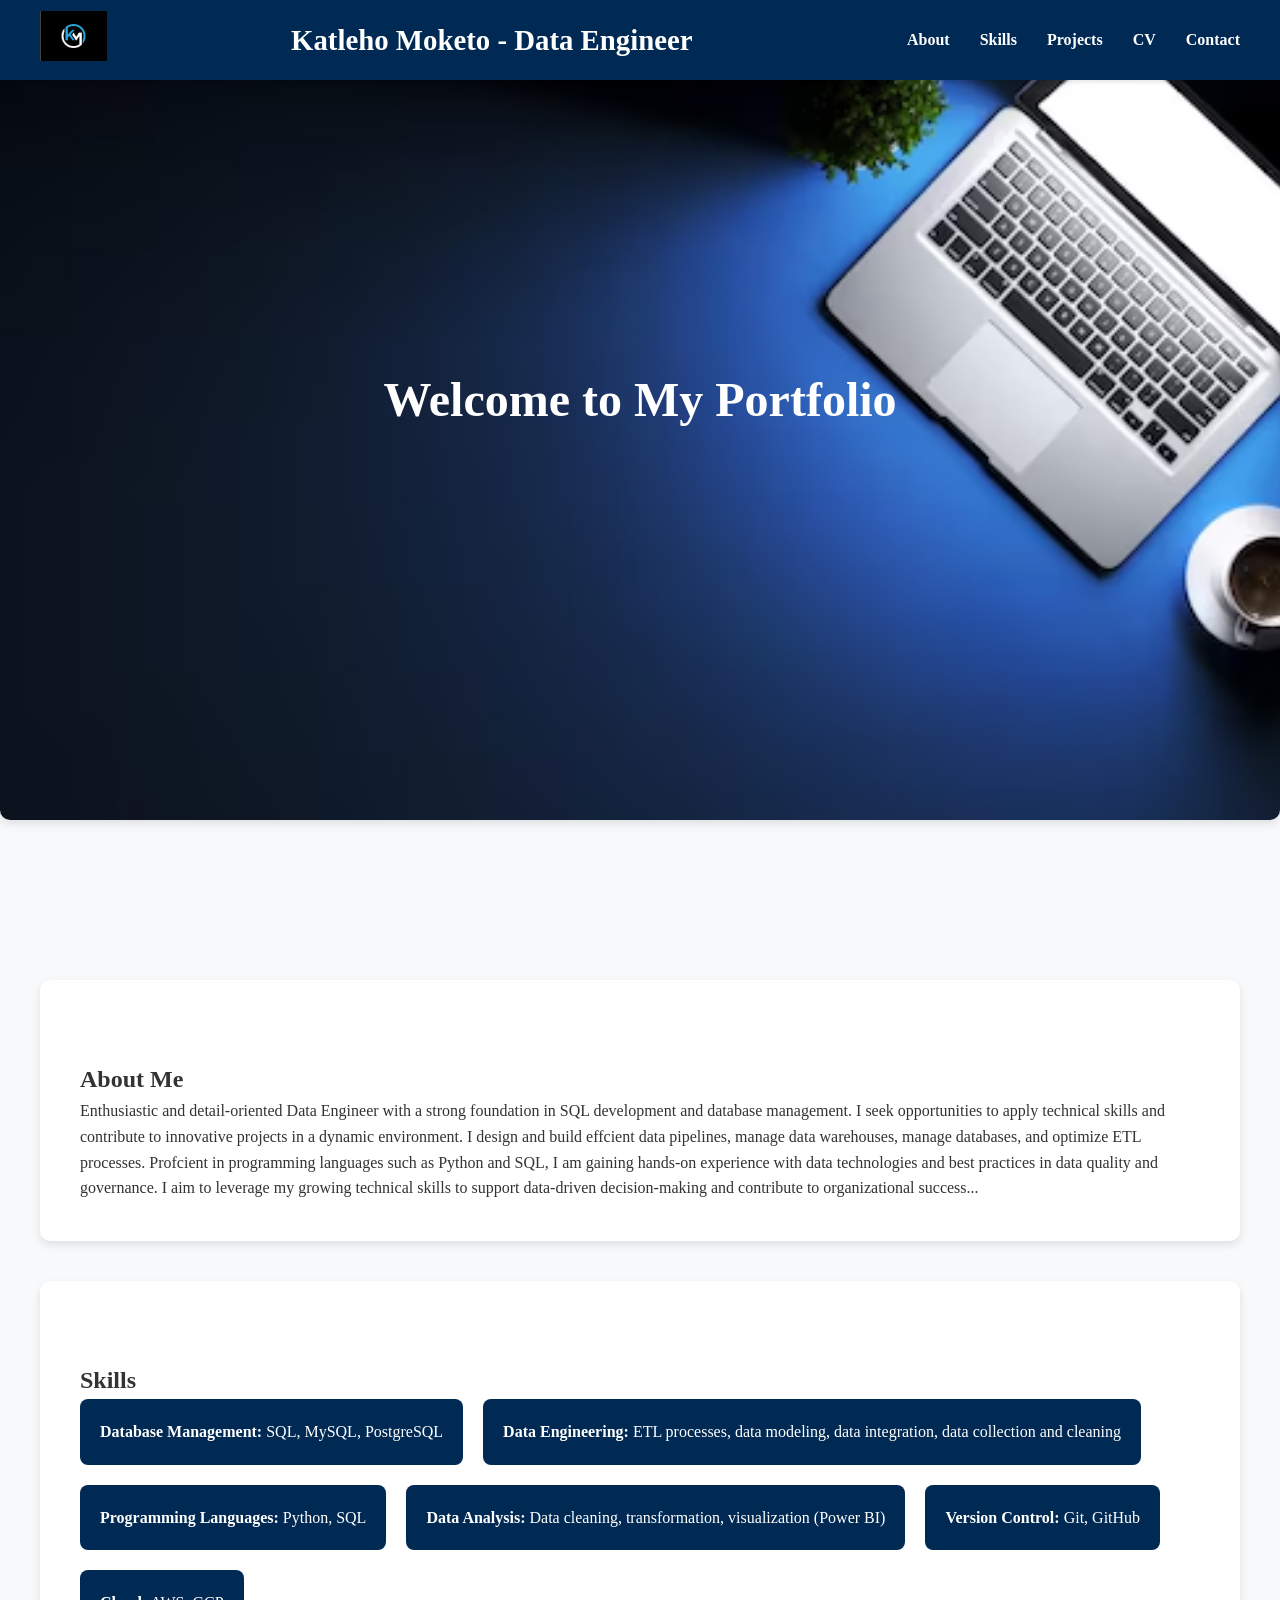
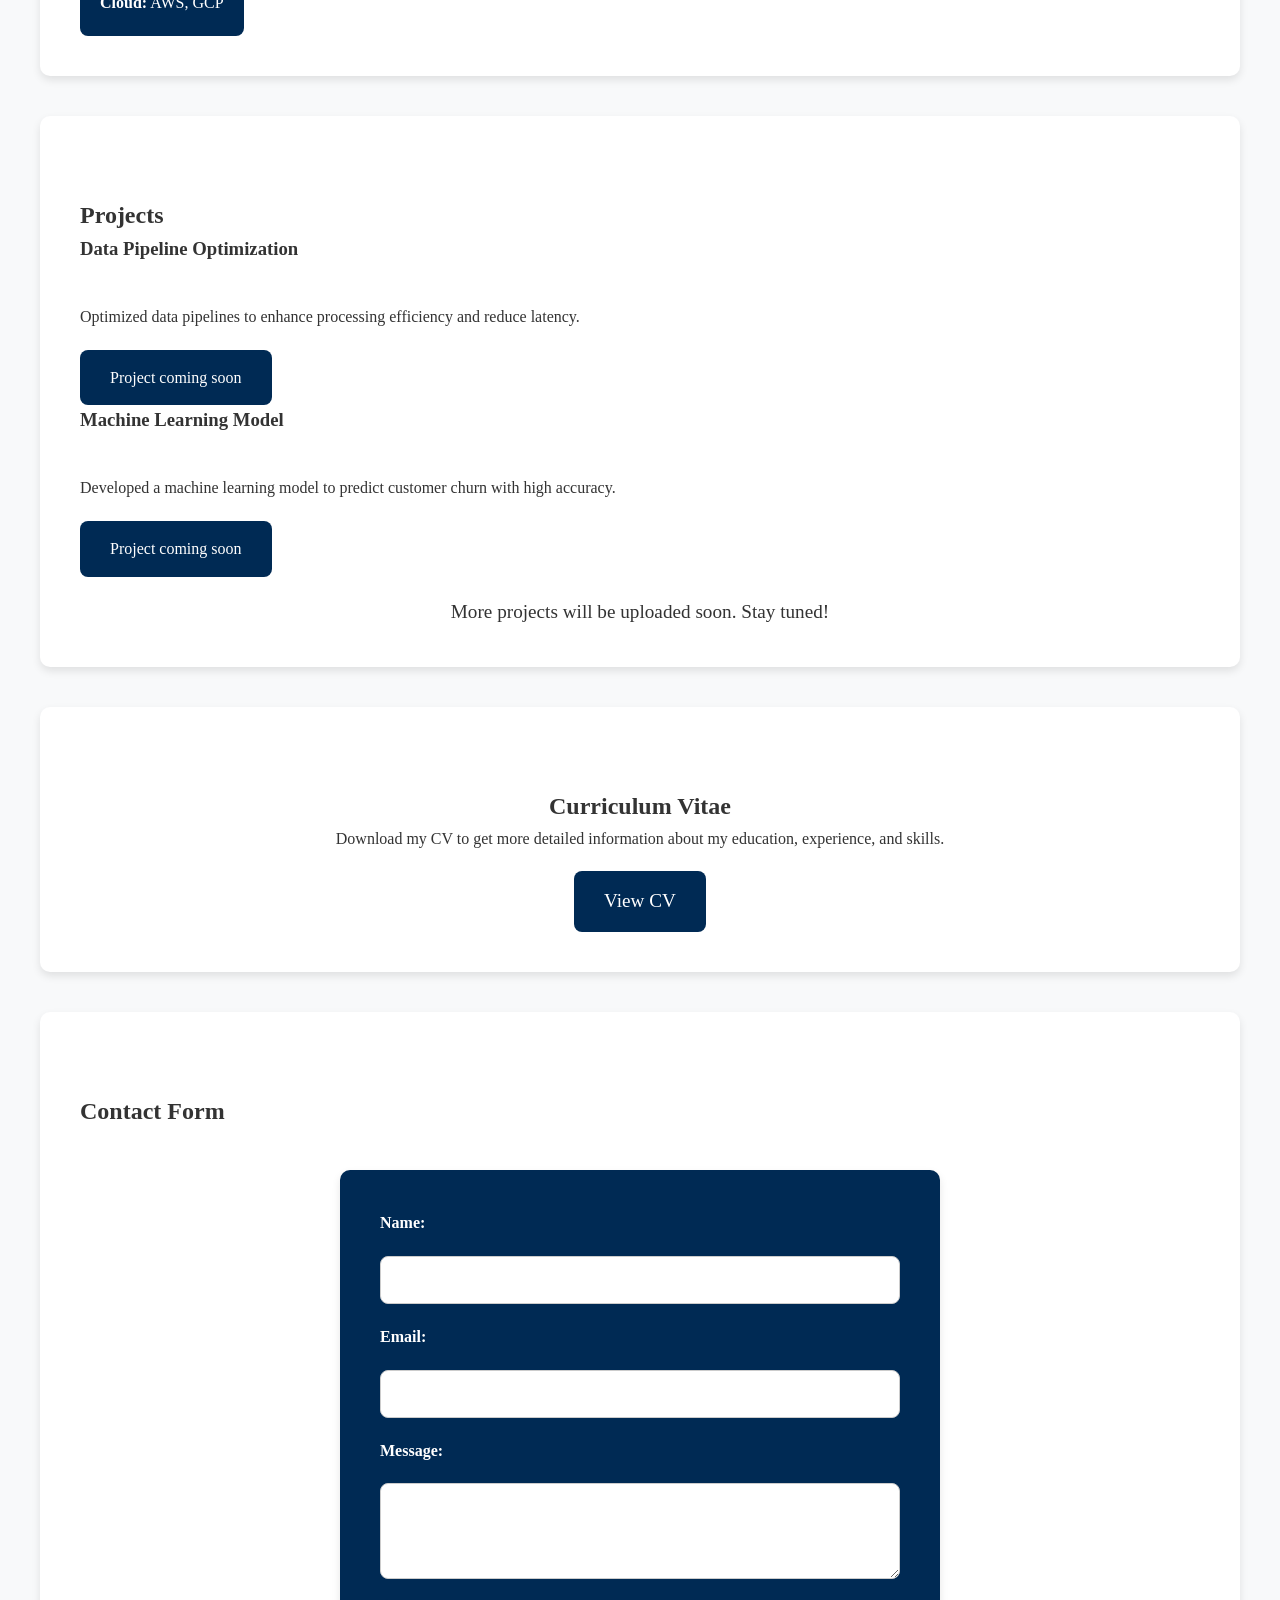
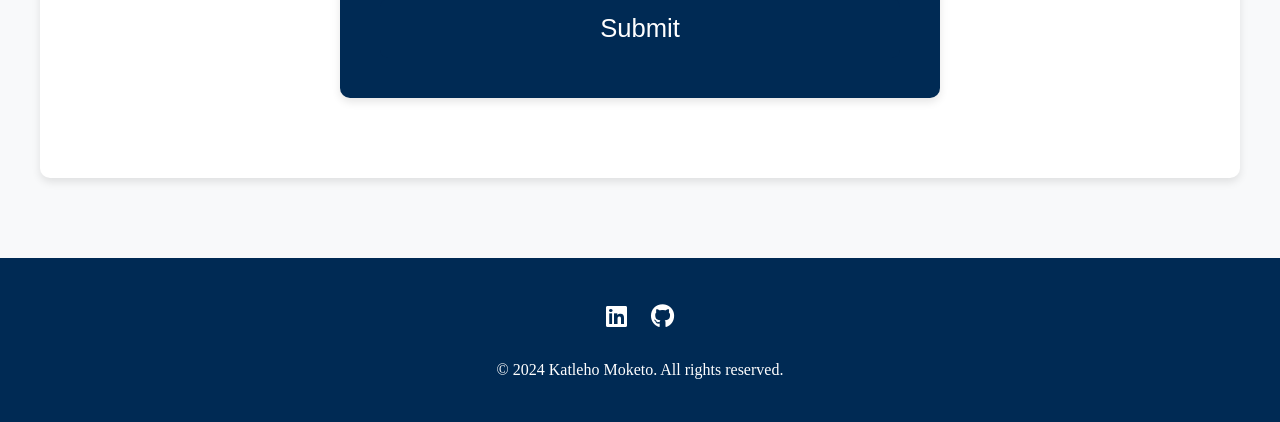
<file: index.html>
<!DOCTYPE html>
<html lang="en">
<head>
    <meta charset="UTF-8">
    <meta name="viewport" content="width=device-width, initial-scale=1.0">
    <title>Katleho Moketo - Portfolio</title>
    <link rel="stylesheet" href="styles.css"> 
    <link rel="stylesheet" href="https://cdnjs.cloudflare.com/ajax/libs/font-awesome/6.0.0-beta3/css/all.min.css">
</head>
<body>
    <header>
        <div class="logo">
            <img src="km-logo-design_731343-52.avif" alt="Katleho Moketo Logo">
        </div>
        <h1>Katleho Moketo - Data Engineer</h1>
        <nav>
            <ul>
                <li><a href="#about">About</a></li>
                <li><a href="#skills">Skills</a></li>
                <li><a href="#projects">Projects</a></li>
                <li><a href="#cv">CV</a></li>
                <li><a href="#contact">Contact</a></li>
            </ul>
        </nav>
    </header>

    <section class="hero">
        <h2>Welcome to My Portfolio</h2>
    </section>

    <main>
        <section id="about">
            <h2>About Me</h2>
            <p>Enthusiastic and detail-oriented Data Engineer with a strong foundation in SQL
                development and database management. I seek opportunities to apply technical skills
                and contribute to innovative projects in a dynamic environment. I design and build
                effcient data pipelines, manage data warehouses, manage databases, and optimize
                ETL processes. Profcient in programming languages such as Python and SQL, I am
                gaining hands-on experience with data technologies and best practices in data quality
                and governance. I aim to leverage my growing technical skills to support data-driven
                decision-making and contribute to organizational success...</p>
        </section>

        <section id="skills">
            <h2>Skills</h2>
            <ul>
                <li><strong>Database Management:</strong> SQL, MySQL, PostgreSQL</li>
                <li><strong>Data Engineering:</strong> ETL processes, data modeling, data integration, data collection and cleaning</li>
                <li><strong>Programming Languages:</strong> Python, SQL</li>
                <li><strong>Data Analysis:</strong> Data cleaning, transformation, visualization (Power BI)</li>
                <li><strong>Version Control:</strong> Git, GitHub</li>
                <li><strong>Cloud:</strong> AWS, GCP</li>
            </ul>
        </section>        
        
        <section id="projects">
            <h2>Projects</h2>
            <div class="project">
                <h3>Data Pipeline Optimization</h3>
                <p>Optimized data pipelines to enhance processing efficiency and reduce latency.</p>
                <a href="#" class="project-link">Project coming soon</a>
            </div>
            <div class="project">
                <h3>Machine Learning Model</h3>
                <p>Developed a machine learning model to predict customer churn with high accuracy.</p>
                <a href="#" class="project-link">Project coming soon</a>
            </div>
            <p class="project-notice">More projects will be uploaded soon. Stay tuned!</p>
        </section>

        <section id="cv">
            <h2>Curriculum Vitae</h2>
            <p>Download my CV to get more detailed information about my education, experience, and skills.</p>
            <a href="https://drive.google.com/file/d/1_m9YKaJbV44u5wVIZM20ZMdKrD832tFl/view?usp=drive_link" class="cv-button" target="_blank">View CV</a>
        </section>

        <section id="contact">
            <h2>Contact Form</h2>                        
            <div class="contact-form-container">
                <form action="https://formspree.io/f/https://formspree.io/f/xpwaaooy" method="POST">
                    <label for="name">Name:</label>
                    <input type="text" id="name" name="name" required>

                    <label for="email">Email:</label>
                    <input type="email" id="email" name="email" required>

                    <label for="message">Message:</label>
                    <textarea id="message" name="message" rows="4" required></textarea>

                    <button type="submit">Submit</button>
                </form>
            </div>
        </section>
    </main>

    <footer>
        <div class="social-icons">
            <a href="https://www.linkedin.com/in/katleho-moketo-352baa16a/" target="_blank"><i class="fab fa-linkedin"></i></a>
            <a href="https://github.com/kmoketo-dev" target="_blank"><i class="fab fa-github"></i></a>
        </div>
        <p>&copy; 2024 Katleho Moketo. All rights reserved.</p>
    </footer>

    <script>
        document.addEventListener("DOMContentLoaded", function() {
            const projectLinks = document.querySelectorAll(".project-link");
            projectLinks.forEach(link => {
                link.addEventListener("click", function(event) {
                    event.preventDefault();
                });
            });
        });
    </script>
</body>
</html>
</file>
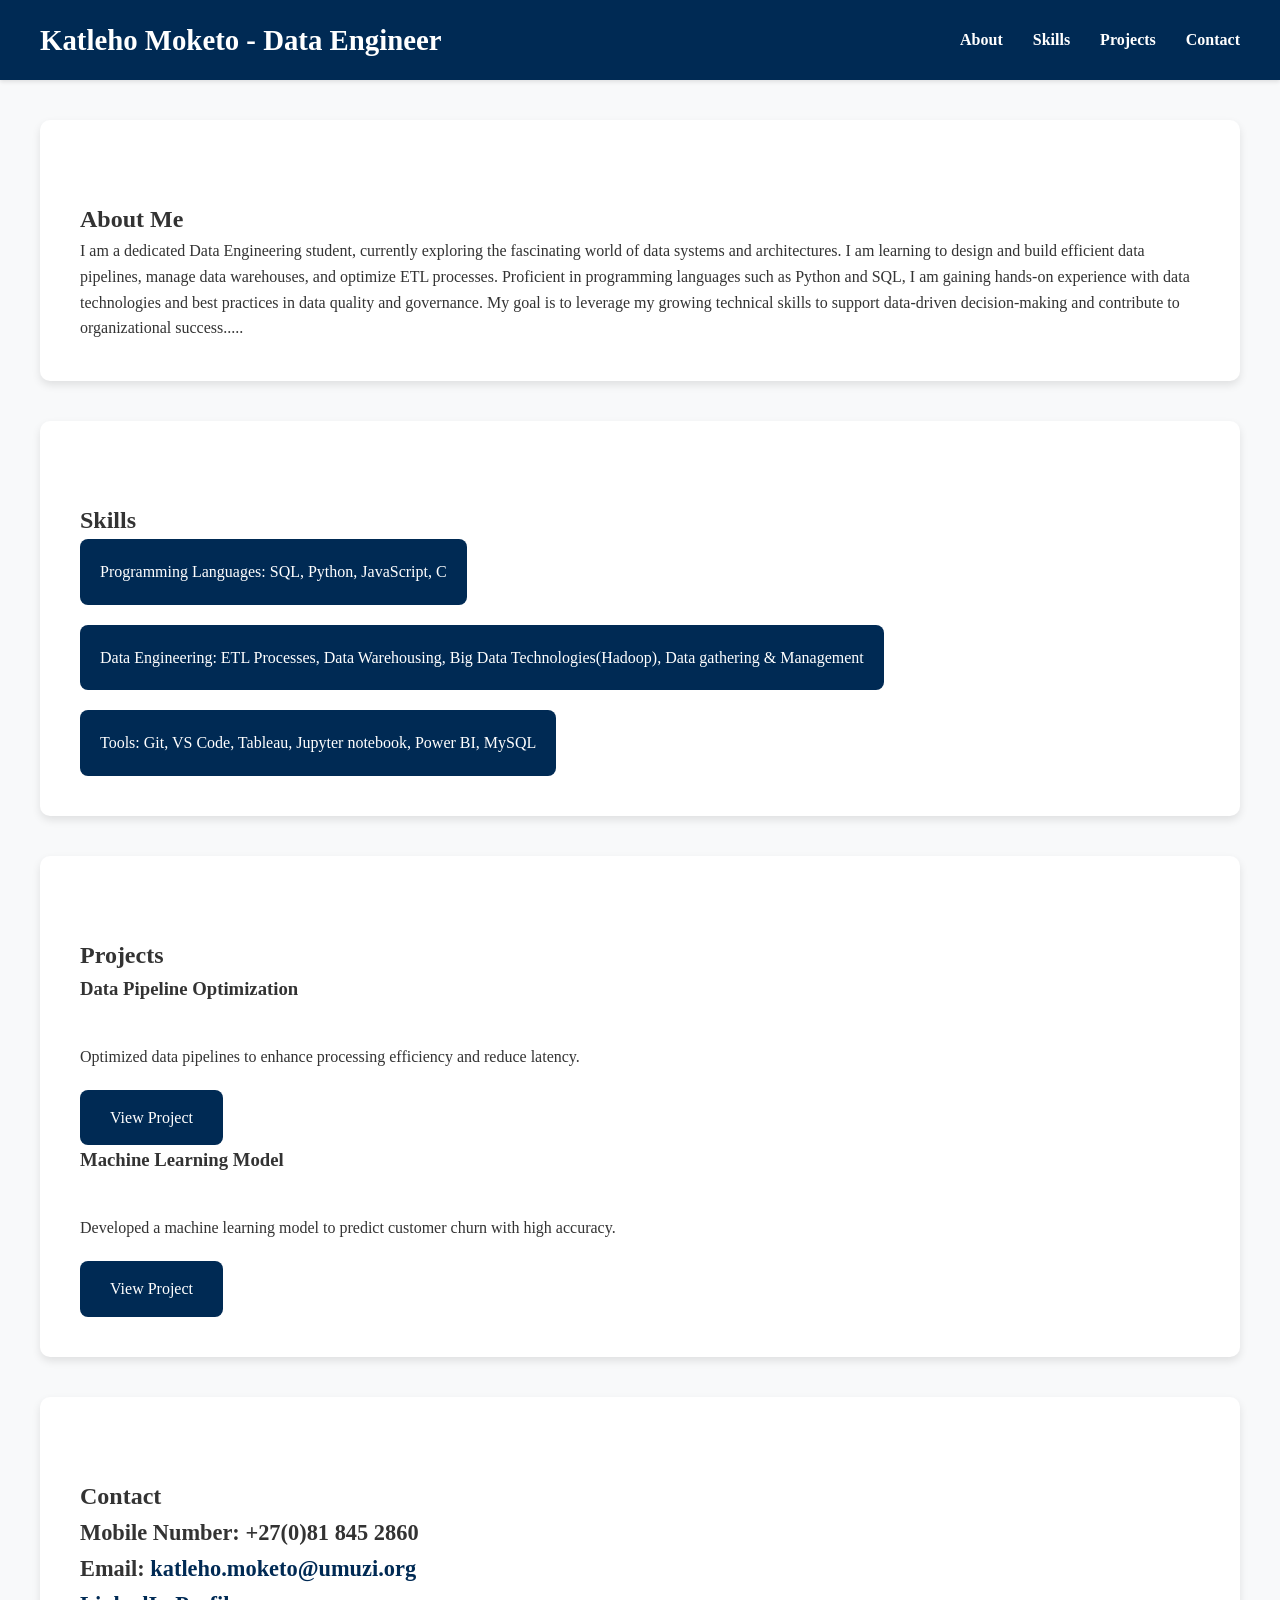
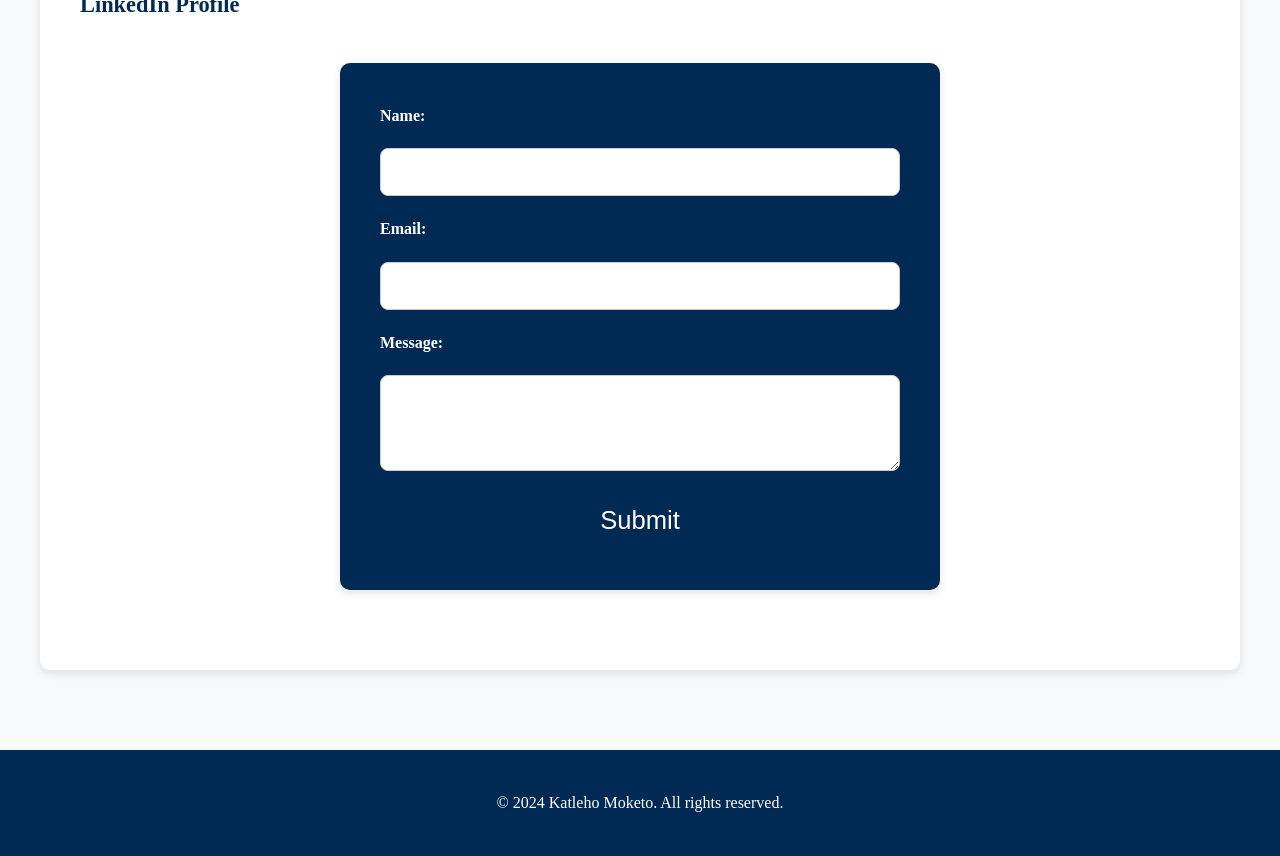
<file: Home.html>
<!DOCTYPE html>
<html lang="en">
<head>
    <meta charset="UTF-8">
    <meta name="viewport" content="width=device-width, initial-scale=1.0">
    <title>Katleho Moketo - Portfolio</title>
    <link rel="stylesheet" href="styles.css"> 
</head>
<body>
    <header>
        <h1 class="logo">Katleho Moketo - Data Engineer</h1>
        <nav>
            <ul>
                <li><a href="#about">About</a></li>
                <li><a href="#skills">Skills</a></li>
                <li><a href="#projects">Projects</a></li>
                <li><a href="#contact">Contact</a></li>
            </ul>
        </nav>
    </header>

    <main>
        <section id="about">
            <h2>About Me</h2>
            <p>I am a dedicated Data Engineering student, currently exploring the fascinating world of data systems and architectures. I am learning to design and build efficient data pipelines, manage data warehouses, and optimize ETL processes. Proficient in programming languages such as Python and SQL, I am gaining hands-on experience with data technologies and best practices in data quality and governance. My goal is to leverage my growing technical skills to support data-driven decision-making and contribute to organizational success.....</p>
        </section>

        <section id="skills">
            <h2>Skills</h2>
            <ul>
                <li>Programming Languages: SQL, Python, JavaScript, C</li>
                <li>Data Engineering: ETL Processes, Data Warehousing, Big Data Technologies(Hadoop), Data gathering & Management</li>
                <li>Tools: Git, VS Code, Tableau, Jupyter notebook, Power BI, MySQL</li>
            </ul>
        </section>

        <section id="projects">
            <h2>Projects</h2>
            <div class="project">
                <h3>Data Pipeline Optimization</h3>
                <p>Optimized data pipelines to enhance processing efficiency and reduce latency.</p>
                <a href="#">View Project</a>
            </div>
            <div class="project">
                <h3>Machine Learning Model</h3>
                <p>Developed a machine learning model to predict customer churn with high accuracy.</p>
                <a href="#">View Project</a>
            </div>
        </section>

        <section id="contact">
            <h2>Contact</h2>
            <p>Mobile Number: +27(0)81 845 2860</p>
            <p>Email: <a href="mailto:katleho.moketo@umuzi.org">katleho.moketo@umuzi.org</a></p>
            <p><a href="https://www.linkedin.com/in/katleho-moketo-352baa16a/" target="_blank">LinkedIn Profile</a></p>
            <div class="contact-form-container">
                <form action="mailto:katleho.moketo@umuzi.org" method="post" enctype="text/plain">
                    <label for="name">Name:</label>
                    <input type="text" id="name" name="name" required>

                    <label for="email">Email:</label>
                    <input type="email" id="email" name="email" required>

                    <label for="message">Message:</label>
                    <textarea id="message" name="message" rows="4" required></textarea>

                    <button type="submit">Submit</button>
                </form>
            </div>
        </section>
    </main>

    <footer>
        <p>&copy; 2024 Katleho Moketo. All rights reserved.</p>
    </footer>
</body>
</html>
</file>
<file: styles.css>
:root {
    --primary-color: #002a54;
    --secondary-color: #b9a21c;
    --background-color: #f8f9fa;
    --text-color: #333;
    --font-family: 'Arial, sans-serif';
    --transition-duration: 0.3s;
    --header-height: 80px;
    --hero-background: url('top-view-laptop-concept-with-blue-desk-concept-background-3d-rendering_626958-393.avif') center/cover no-repeat;
}

* {
    margin: 0;
    padding: 0;
    box-sizing: border-box;
}

body {
    font-family: var(--font-family);
    background-color: var(--background-color);
    color: var(--text-color);
    line-height: 1.6;
    transition: background-color var(--transition-duration), color var(--transition-duration);
    scroll-behavior: smooth;
    min-height: 100vh;
    display: flex;
    flex-direction: column;
}

a {
    color: var(--primary-color);
    text-decoration: none;
    transition: color var(--transition-duration);
}

a:hover {
    color: var(--secondary-color);
}

header {
    background-color: var(--primary-color);
    color: #fff;
    height: var(--header-height);
    display: flex;
    align-items: center;
    justify-content: space-between;
    padding: 0 40px; 
    position: fixed;
    width: 100%;
    top: 0;
    z-index: 1000;
    box-shadow: 0 2px 4px rgba(0, 0, 0, 0.1);
    transition: background-color var(--transition-duration);
}

header .logo img {
    height: 50px; 
    width: auto;
}

header h1 {
    font-size: 1.8rem; 
}

header nav ul {
    list-style: none;
    display: flex;
}

header nav ul li {
    margin-left: 30px; 
}

header nav ul li a {
    color: #fff;
    font-weight: bold;
}

header nav ul li a:hover {
    color: var(--secondary-color);
}

.hero {
    height: calc(100vh - var(--header-height));
    background: var(--hero-background);
    display: flex;
    align-items: center;
    justify-content: center;
    color: #fff;
    text-align: center;
}

.hero h2 {
    font-size: 3rem;
    margin-bottom: 20px;
}

.hero p {
    font-size: 1.2rem;
    max-width: 600px;
}

main {
    flex: 1;
    margin-top: var(--header-height);
    padding: 40px; 
    animation: fadeIn 1s ease-in-out;
}

@keyframes fadeIn {
    from {
        opacity: 0;
    }
    to {
        opacity: 1;
    }
}

section {
    background: #fff;
    padding: 40px; 
    border-radius: 10px; 
    box-shadow: 0 4px 8px rgba(0, 0, 0, 0.1);
    transition: transform var(--transition-duration), box-shadow var(--transition-duration);
    margin-bottom: 40px; 
}

section:hover {
    transform: translateY(-5px);
    box-shadow: 0 6px 12px rgba(0, 0, 0, 0.2);
}

#skills ul {
    display: flex;
    flex-wrap: wrap;
    gap: 20px; 
}

#skills ul li {
    background: var(--primary-color);
    color: #fff;
    padding: 20px;
    border-radius: 8px;
}

#skills ul li:hover {
    background: var(--primary-color); 
}

.project {
    display: flex;
    flex-direction: column;
    gap: 20px; 
}

.project h3 {
    margin-bottom: 20px; 
}

.project a {
    align-self: flex-start;
    background: var(--primary-color);
    color: #fff;
    padding: 15px 30px; 
    border-radius: 8px;
    transition: background-color var(--transition-duration);
}

.project a:hover {
    background: var(--secondary-color);
}

.project-link {
    display: inline-block;
    background: var(--primary-color);
    color: #fff;
    padding: 15px 30px;
    border-radius: 8px;
    transition: background-color var(--transition-duration);
    text-align: center;
}

.project-link:hover {
    background: var(--secondary-color);
}

.project-notice {
    text-align: center;
    font-size: 1.2rem;
    color: var(--text-color);
    margin-top: 20px;
}

#cv {
    text-align: center;
}

.cv-button {
    display: inline-block;
    margin-top: 20px;
    padding: 15px 30px;
    background-color: var(--primary-color);
    color: #fff;
    border-radius: 8px;
    font-size: 1.2rem;
    transition: background-color var(--transition-duration);
}

.cv-button:hover {
    background-color: var(--secondary-color);
}

#contact {
    margin-top: 40px; 
}

#contact p {
    font-size: 1.4rem; 
    font-weight: bold;
}

.contact-form-container {
    background: #002a54; 
    color: #fff;
    padding: 40px; 
    border-radius: 10px;
    box-shadow: 0 4px 8px rgba(0, 0, 0, 0.1);
    max-width: 600px; 
    margin: 40px auto; 
    transition: transform var(--transition-duration), box-shadow var(--transition-duration);
}

.contact-form-container:hover {
    transform: translateY(-5px);
    box-shadow: 0 6px 12px rgba(0, 0, 0, 0.2);
}

#contact form {
    display: flex;
    flex-direction: column;
    gap: 20px;
}

#contact label {
    font-weight: bold;
}

#contact input,
#contact textarea {
    padding: 15px;
    border: 1px solid #ccc;
    border-radius: 8px;
    width: 100%;
    font-family: var(--font-family);
}

#contact button {
    padding: 15px 30px; 
    border: none;
    border-radius: 8px;
    background-color: var(--primary-color);
    color: #fff;
    font-size: 1.6rem; 
    cursor: pointer;
    transition: background-color var(--transition-duration);
}

#contact button:hover {
    background-color: var(--secondary-color);
}

footer {
    text-align: center;
    padding: 40px; 
    background: var(--primary-color);
    color: #fff;
    position: relative;
}

footer .social-icons {
    margin-bottom: 20px;
}

footer .social-icons a {
    color: #fff;
    font-size: 1.5rem;
    margin: 0 10px;
    transition: color var(--transition-duration);
}

footer .social-icons a:hover {
    color: var(--secondary-color);
}

section[id] {
    padding-top: var(--header-height); 
    margin-top: -var(--header-height); 
    padding-bottom: 40px; 
    margin-bottom: 40px; 
}
</file>
